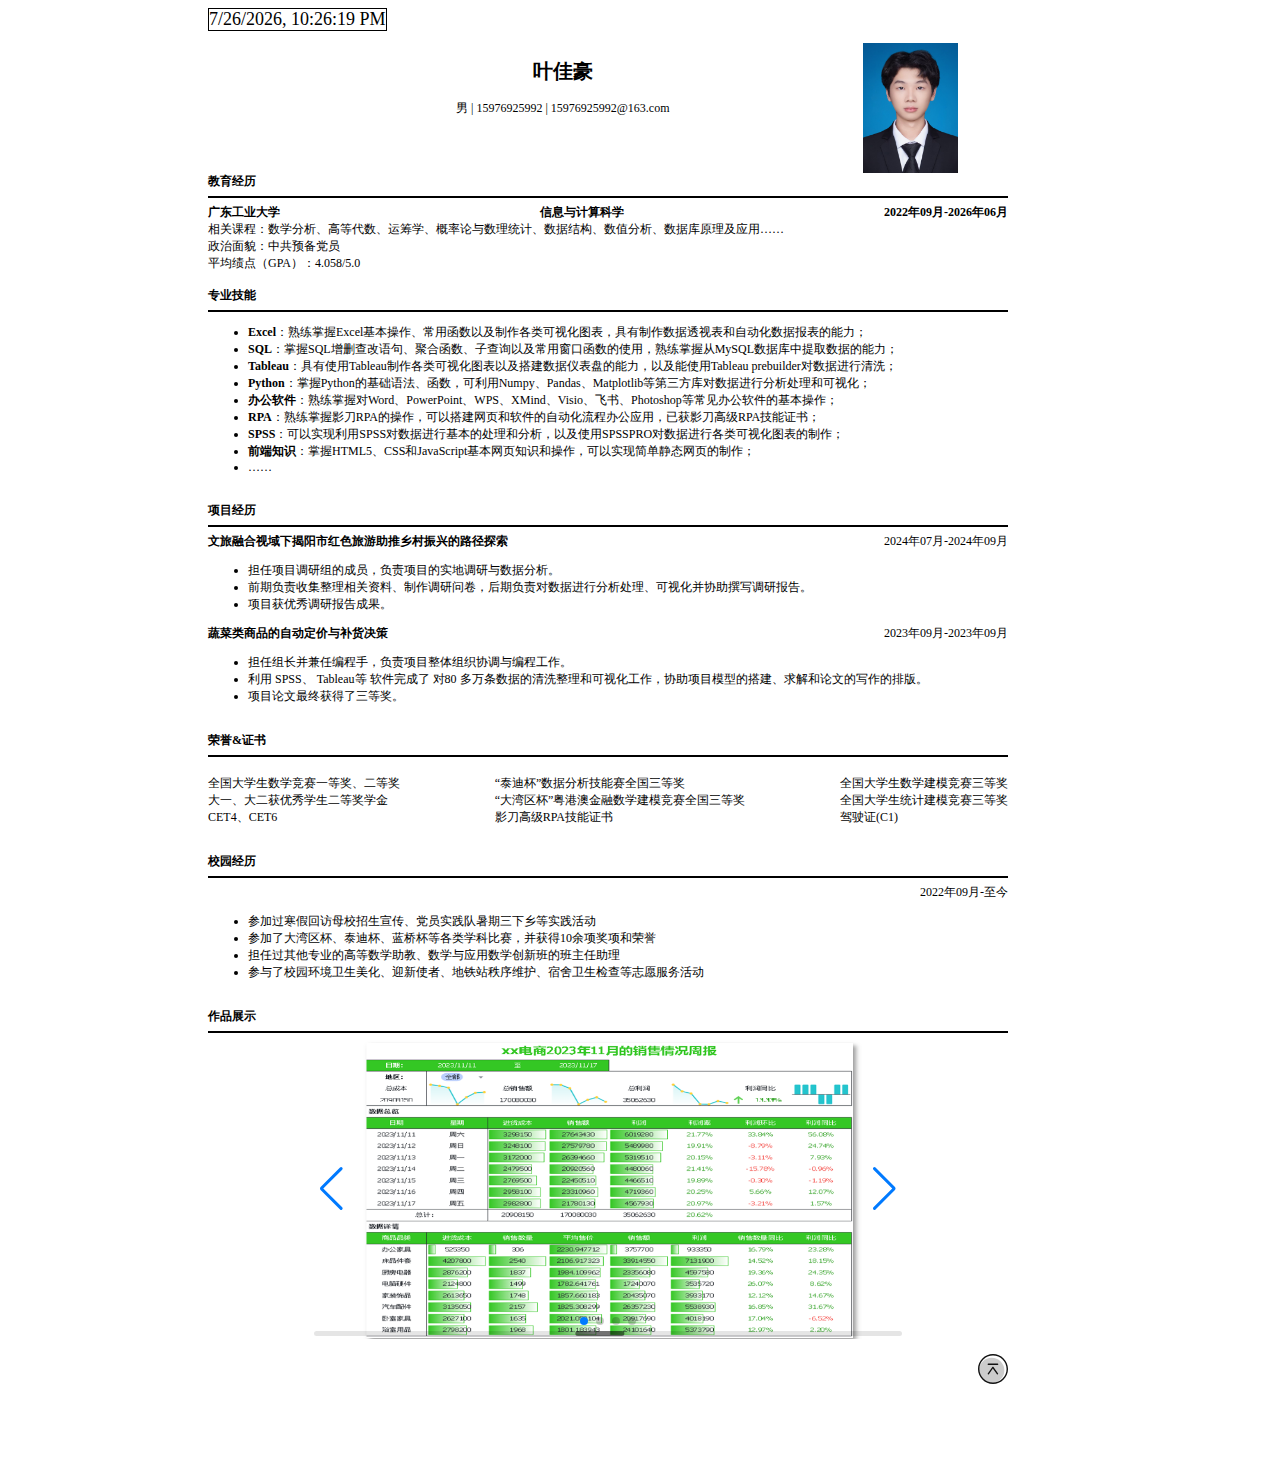
<file: index.html>
<!DOCTYPE html>
<html lang="en">
<head>
  <meta charset="UTF-8">
  <meta name="viewport" content="width=device-width, initial-scale=1.0">
  <title>Document</title>
  <link rel="stylesheet" href="yejiahao.css">
  <link rel="stylesheet" href="./swiper M端插件/swiper-bundle.min.css">
</head>
<body>
<div class="wrapped contain">
<div class="pg_1">
  <div class="pg_1_1">
    <div>00:00:00</div>
  </div>
  <div class="info_base">
  <b>叶佳豪</b><br><br>
  <span>男 | 15976925992 | 15976925992@163.com </span><br>
</div>
<img src="./图片素材/头像.jpg" alt="证件照">
</div>
<br>

<div class="pg_2">
  <label for="">教育经历</label>
  <hr>
  <div class="pg_2_1">
  <div>广东工业大学</div><div>信息与计算科学</div><div>2022年09月-2026年06月</div>
</div>
  <div>相关课程：数学分析、高等代数、运筹学、概率论与数理统计、数据结构、数值分析、数据库原理及应用……</div>
  <span>政治面貌：中共预备党员</span><br>
  <span>平均绩点（GPA）：4.058/5.0</span>
</div>
<br>

<div class="pg_3">
  <label for="">专业技能</label>
  <hr>
  <ul>
    <li><strong>Excel</strong>：熟练掌握Excel基本操作、常用函数以及制作各类可视化图表，具有制作数据透视表和自动化数据报表的能力；</li>
    <li><strong>SQL</strong>：掌握SQL增删查改语句、聚合函数、子查询以及常用窗口函数的使用，熟练掌握从MySQL数据库中提取数据的能力；</li>
    <li><strong>Tableau</strong>：具有使用Tableau制作各类可视化图表以及搭建数据仪表盘的能力，以及能使用Tableau prebuilder对数据进行清洗；</li>
    <li><strong>Python</strong>：掌握Python的基础语法、函数，可利用Numpy、Pandas、Matplotlib等第三方库对数据进行分析处理和可视化；</li>
    <li><strong>办公软件</strong>：熟练掌握对Word、PowerPoint、WPS、XMind、Visio、飞书、Photoshop等常见办公软件的基本操作；</li>
    <li><strong> RPA</strong>：熟练掌握影刀RPA的操作，可以搭建网页和软件的自动化流程办公应用，已获影刀高级RPA技能证书；</li>
    <li><strong>SPSS</strong>：可以实现利用SPSS对数据进行基本的处理和分析，以及使用SPSSPRO对数据进行各类可视化图表的制作；</li>
    <li><strong>前端知识</strong>：掌握HTML5、CSS和JavaScript基本网页知识和操作，可以实现简单静态网页的制作；</li>
    <li>……</li>
  </ul>
</div>
<br>

<div class="pg_4">
  <label for="">项目经历</label>
  <hr>
  <div class="pg_4_1">
  <div><strong>文旅融合视域下揭阳市红色旅游助推乡村振兴的路径探索</strong></div>
  <div>2024年07月-2024年09月</div>
</div>
<ul>
  <li>担任项目调研组的成员，负责项目的实地调研与数据分析。</li>
  <li>前期负责收集整理相关资料、制作调研问卷，后期负责对数据进行分析处理、可视化并协助撰写调研报告。</li>
  <li>项目获优秀调研报告成果。</li>
</ul>
<div class="pg_4_1">
  <div><strong>蔬菜类商品的自动定价与补货决策</strong></div>
  <div>2023年09月-2023年09月</div>
</div>
<ul>
  <li>担任组长并兼任编程手，负责项目整体组织协调与编程工作。</li>
  <li>利用 SPSS、 Tableau等 软件完成了 对80 多万条数据的清洗整理和可视化工作，协助项目模型的搭建、求解和论文的写作的排版。</li>
  <li>项目论文最终获得了三等奖。</li>
</ul>
</div>
<br>

<div class="pg_5">
  
<label for="">荣誉&证书</label>
<hr>
<div class="pg_5_1">
<div class="one">
<pre>
全国大学生数学竞赛一等奖、二等奖
大一、大二获优秀学生二等奖学金
CET4、CET6
</pre>
</div>
<div class="two">
<pre>
“泰迪杯”数据分析技能赛全国三等奖
“大湾区杯”粤港澳金融数学建模竞赛全国三等奖
影刀高级RPA技能证书
</pre>
</div>
<div class="three">
<pre>
全国大学生数学建模竞赛三等奖
全国大学生统计建模竞赛三等奖
驾驶证(C1)
</pre>
</div>
</div>
</div>
<br>

<div class="pg_6">
<label for="">校园经历</label>
<hr>
<div class="pg_6_1">
  <div>2022年09月-至今</div>
</div>
<div class="left">
    <ul>
      <li>参加过寒假回访母校招生宣传、党员实践队暑期三下乡等实践活动</li>
      <li>参加了大湾区杯、泰迪杯、蓝桥杯等各类学科比赛，并获得10余项奖项和荣誉</li>
      <li>担任过其他专业的高等数学助教、数学与应用数学创新班的班主任助理</li>
      <li>参与了校园环境卫生美化、迎新使者、地铁站秩序维护、宿舍卫生检查等志愿服务活动</li>
    </ul>
</div>
</div>
<br>

<div class="pg_7">
  <label for="">作品展示</label>
  <hr>
  <div class="swiper">
    <div class="swiper-wrapper">
        <div class="swiper-slide"><img src="./图片素材/作品1.png" alt=""></div>
        <div class="swiper-slide"><img src="./图片素材/作品2.png" alt=""></div>
        <div class="swiper-slide"><img src="./图片素材/作品3.png" alt=""></div>
        <div class="swiper-slide"><img src="./图片素材/作品4.png" alt=""></div>
    </div>
    <!-- 如果需要分页器 -->
    <div class="swiper-pagination"></div>
    
    <!-- 如果需要导航按钮 -->
    <div class="swiper-button-prev"></div>
    <div class="swiper-button-next"></div>
    
    <!-- 如果需要滚动条 -->
    <div class="swiper-scrollbar"></div>
</div>

<br>
<div class="pg_7_1">
<svg t="1716556518415" class="icon" viewBox="0 0 1024 1024" version="1.1" xmlns="http://www.w3.org/2000/svg" p-id="2976" width="30" height="30"><path d="M467.2 560m-432 0a432 432 0 1 0 864 0 432 432 0 1 0-864 0Z" fill="#cccccc" p-id="2977"></path><path d="M512 0C230.4 0 0 230.4 0 512s230.4 512 512 512 512-230.4 512-512S793.6 0 512 0z m0 976C256 976 48 768 48 512S256 48 512 48 976 256 976 512 768 976 512 976z" fill="#111111" p-id="2978"></path><path d="M528 441.6c-3.2-6.4-12.8-9.6-19.2-9.6-6.4 0-16 3.2-19.2 9.6l-156.8 220.8c-6.4 9.6-6.4 25.6 6.4 32 3.2 3.2 9.6 3.2 12.8 3.2 6.4 0 16-3.2 19.2-9.6l134.4-192 140.8 192c6.4 9.6 22.4 12.8 32 6.4 9.6-6.4 12.8-22.4 6.4-32l-156.8-220.8zM668.8 326.4H352c-12.8 0-25.6 9.6-25.6 25.6s9.6 25.6 25.6 25.6h316.8c12.8 0 25.6-9.6 25.6-25.6s-12.8-25.6-25.6-25.6z" fill="#111111" p-id="2979"></path></svg>
</div>

</div>
</div>

  <script src="yejiahao.js"></script>
  <script src="./swiper M端插件/swiper-bundle.min.js"></script>
  <script>        
    var mySwiper = new Swiper ('.swiper', {
      autoplay:true,
      autoplay:{
        delay:2000
      },
      slidesPerView :'auto',
      loop: true, // 循环模式选项
      
      // 如果需要分页器
      pagination: {
        el: '.swiper-pagination',
      },
      
      // 如果需要前进后退按钮
      navigation: {
        nextEl: '.swiper-button-next',
        prevEl: '.swiper-button-prev',
      },
      
      // 如果需要滚动条
      scrollbar: {
        el: '.swiper-scrollbar',
      },
    })        
    </script>

</body>
<style>
.swiper {
    width: 600px;
    height: 300px;
}  
.swiper-slide{
  position: relative;
}
img[alt='']{
position: absolute;
width: 100%;
height: 100%;
}

</style>
</html>
</file>
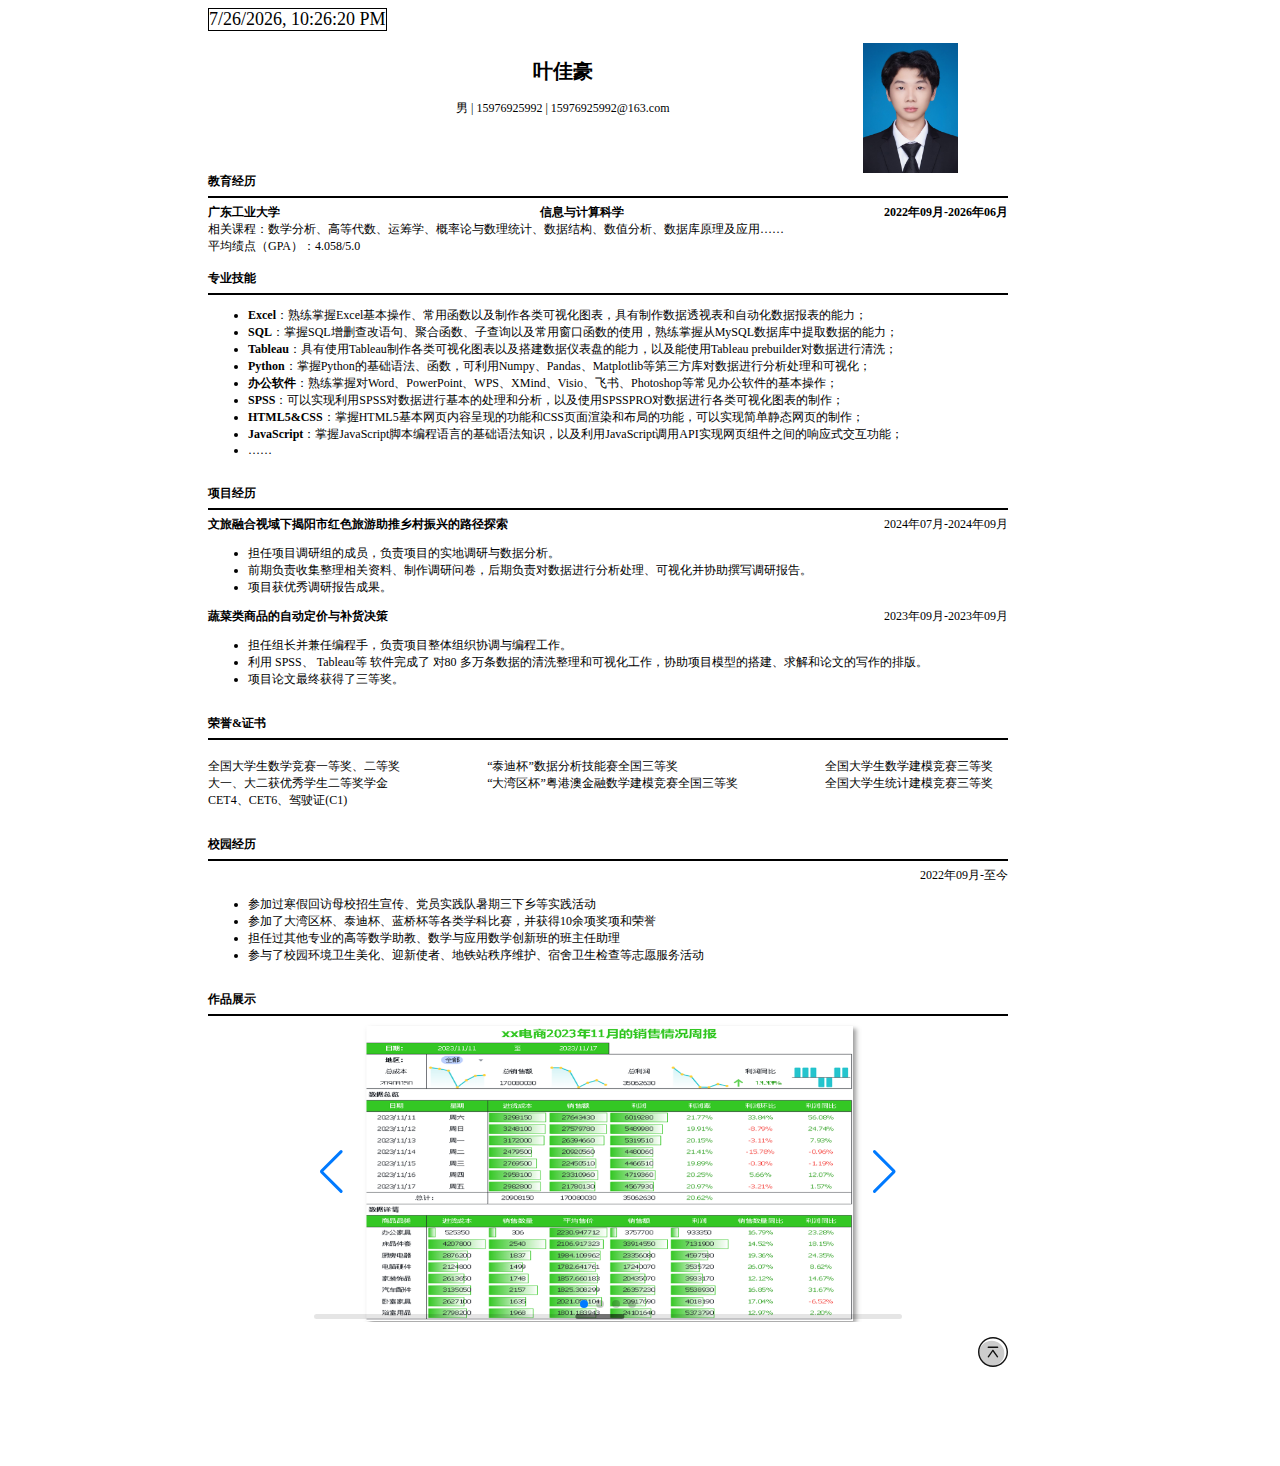
<file: yejiahao.html>
<!DOCTYPE html>
<html lang="en">
<head>
  <meta charset="UTF-8">
  <meta name="viewport" content="width=device-width, initial-scale=1.0">
  <title>Document</title>
  <link rel="stylesheet" href="yejiahao.css">
  <link rel="stylesheet" href="./swiper M端插件/swiper-bundle.min.css">
</head>
<body>
<div class="wrapped contain">
<div class="pg_1">
  <div class="pg_1_1">
    <div>00:00:00</div>
  </div>
  <div class="info_base">
  <b>叶佳豪</b><br><br>
  <span>男 | 15976925992 | 15976925992@163.com </span><br>
</div>
<img src="./图片素材/头像.jpg" alt="证件照">
</div>
<br>

<div class="pg_2">
  <label for="">教育经历</label>
  <hr>
  <div class="pg_2_1">
  <div>广东工业大学</div><div>信息与计算科学</div><div>2022年09月-2026年06月</div>
</div>
  <div>相关课程：数学分析、高等代数、运筹学、概率论与数理统计、数据结构、数值分析、数据库原理及应用……</div>
  <span>平均绩点（GPA）：4.058/5.0</span>
</div>
<br>

<div class="pg_3">
  <label for="">专业技能</label>
  <hr>
  <ul>
    <li><strong>Excel</strong>：熟练掌握Excel基本操作、常用函数以及制作各类可视化图表，具有制作数据透视表和自动化数据报表的能力；</li>
    <li><strong>SQL</strong>：掌握SQL增删查改语句、聚合函数、子查询以及常用窗口函数的使用，熟练掌握从MySQL数据库中提取数据的能力；</li>
    <li><strong>Tableau</strong>：具有使用Tableau制作各类可视化图表以及搭建数据仪表盘的能力，以及能使用Tableau prebuilder对数据进行清洗；</li>
    <li><strong>Python</strong>：掌握Python的基础语法、函数，可利用Numpy、Pandas、Matplotlib等第三方库对数据进行分析处理和可视化；</li>
    <li><strong>办公软件</strong>：熟练掌握对Word、PowerPoint、WPS、XMind、Visio、飞书、Photoshop等常见办公软件的基本操作；</li>
    <li><strong>SPSS</strong>：可以实现利用SPSS对数据进行基本的处理和分析，以及使用SPSSPRO对数据进行各类可视化图表的制作；</li>
    <li><strong>HTML5&CSS</strong>：掌握HTML5基本网页内容呈现的功能和CSS页面渲染和布局的功能，可以实现简单静态网页的制作；</li>
    <li><strong>JavaScript</strong>：掌握JavaScript脚本编程语言的基础语法知识，以及利用JavaScript调用API实现网页组件之间的响应式交互功能；</li>
    <li>……</li>
  </ul>
</div>
<br>

<div class="pg_4">
  <label for="">项目经历</label>
  <hr>
  <div class="pg_4_1">
  <div><strong>文旅融合视域下揭阳市红色旅游助推乡村振兴的路径探索</strong></div>
  <div>2024年07月-2024年09月</div>
</div>
<ul>
  <li>担任项目调研组的成员，负责项目的实地调研与数据分析。</li>
  <li>前期负责收集整理相关资料、制作调研问卷，后期负责对数据进行分析处理、可视化并协助撰写调研报告。</li>
  <li>项目获优秀调研报告成果。</li>
</ul>
<div class="pg_4_1">
  <div><strong>蔬菜类商品的自动定价与补货决策</strong></div>
  <div>2023年09月-2023年09月</div>
</div>
<ul>
  <li>担任组长并兼任编程手，负责项目整体组织协调与编程工作。</li>
  <li>利用 SPSS、 Tableau等 软件完成了 对80 多万条数据的清洗整理和可视化工作，协助项目模型的搭建、求解和论文的写作的排版。</li>
  <li>项目论文最终获得了三等奖。</li>
</ul>
</div>
<br>

<div class="pg_5">
  
<label for="">荣誉&证书</label>
<hr>
<div class="pg_5_1">
<div class="one">
<pre>
全国大学生数学竞赛一等奖、二等奖
大一、大二获优秀学生二等奖学金
CET4、CET6、驾驶证(C1)
</pre>
</div>
<div class="two">
<pre>
“泰迪杯”数据分析技能赛全国三等奖
“大湾区杯”粤港澳金融数学建模竞赛全国三等奖
</pre>
</div>
<div class="three">
<pre>
全国大学生数学建模竞赛三等奖
全国大学生统计建模竞赛三等奖     
</pre>
</div>
</div>
</div>
<br>

<div class="pg_6">
<label for="">校园经历</label>
<hr>
<div class="pg_6_1">
  <div>2022年09月-至今</div>
</div>
<div class="left">
    <ul>
      <li>参加过寒假回访母校招生宣传、党员实践队暑期三下乡等实践活动</li>
      <li>参加了大湾区杯、泰迪杯、蓝桥杯等各类学科比赛，并获得10余项奖项和荣誉</li>
      <li>担任过其他专业的高等数学助教、数学与应用数学创新班的班主任助理</li>
      <li>参与了校园环境卫生美化、迎新使者、地铁站秩序维护、宿舍卫生检查等志愿服务活动</li>
    </ul>
</div>
</div>
<br>

<div class="pg_7">
  <label for="">作品展示</label>
  <hr>
  <div class="swiper">
    <div class="swiper-wrapper">
        <div class="swiper-slide"><img src="./图片素材/作品1.png" alt=""></div>
        <div class="swiper-slide"><img src="./图片素材/作品2.png" alt=""></div>
        <div class="swiper-slide"><img src="./图片素材/作品3.png" alt=""></div>
        <div class="swiper-slide"><img src="./图片素材/作品4.png" alt=""></div>
    </div>
    <!-- 如果需要分页器 -->
    <div class="swiper-pagination"></div>
    
    <!-- 如果需要导航按钮 -->
    <div class="swiper-button-prev"></div>
    <div class="swiper-button-next"></div>
    
    <!-- 如果需要滚动条 -->
    <div class="swiper-scrollbar"></div>
</div>

<br>
<div class="pg_7_1">
<svg t="1716556518415" class="icon" viewBox="0 0 1024 1024" version="1.1" xmlns="http://www.w3.org/2000/svg" p-id="2976" width="30" height="30"><path d="M467.2 560m-432 0a432 432 0 1 0 864 0 432 432 0 1 0-864 0Z" fill="#cccccc" p-id="2977"></path><path d="M512 0C230.4 0 0 230.4 0 512s230.4 512 512 512 512-230.4 512-512S793.6 0 512 0z m0 976C256 976 48 768 48 512S256 48 512 48 976 256 976 512 768 976 512 976z" fill="#111111" p-id="2978"></path><path d="M528 441.6c-3.2-6.4-12.8-9.6-19.2-9.6-6.4 0-16 3.2-19.2 9.6l-156.8 220.8c-6.4 9.6-6.4 25.6 6.4 32 3.2 3.2 9.6 3.2 12.8 3.2 6.4 0 16-3.2 19.2-9.6l134.4-192 140.8 192c6.4 9.6 22.4 12.8 32 6.4 9.6-6.4 12.8-22.4 6.4-32l-156.8-220.8zM668.8 326.4H352c-12.8 0-25.6 9.6-25.6 25.6s9.6 25.6 25.6 25.6h316.8c12.8 0 25.6-9.6 25.6-25.6s-12.8-25.6-25.6-25.6z" fill="#111111" p-id="2979"></path></svg>
</div>

</div>
</div>

  <script src="yejiahao.js"></script>
  <script src="./swiper M端插件/swiper-bundle.min.js"></script>
  <script>        
    var mySwiper = new Swiper ('.swiper', {
      autoplay:true,
      autoplay:{
        delay:2000
      },
      slidesPerView :'auto',
      loop: true, // 循环模式选项
      
      // 如果需要分页器
      pagination: {
        el: '.swiper-pagination',
      },
      
      // 如果需要前进后退按钮
      navigation: {
        nextEl: '.swiper-button-next',
        prevEl: '.swiper-button-prev',
      },
      
      // 如果需要滚动条
      scrollbar: {
        el: '.swiper-scrollbar',
      },
    })        
    </script>

</body>
<style>
.swiper {
    width: 600px;
    height: 300px;
}  
.swiper-slide{
  position: relative;
}
img[alt='']{
position: absolute;
width: 100%;
height: 100%;
}

</style>
</html>
</file>
<file: swiper M端插件/demo/010-default.html>
<!DOCTYPE html>
<html lang="en">
  <head>
    <meta charset="utf-8" />
    <title>Swiper demo</title>
    <meta
      name="viewport"
      content="width=device-width, initial-scale=1, minimum-scale=1, maximum-scale=1"
    />
    <!-- Link Swiper's CSS -->
    <link
      rel="stylesheet"
      href="../swiper-bundle.min.css"
    />

    <!-- Demo styles -->
    <style>
      html,
      body {
        position: relative;
        height: 100%;
      }

      body {
        background: #eee;
        font-family: Helvetica Neue, Helvetica, Arial, sans-serif;
        font-size: 14px;
        color: #000;
        margin: 0;
        padding: 0;
      }

      .swiper {
        width: 100%;
        height: 100%;
      }

      .swiper-slide {
        text-align: center;
        font-size: 18px;
        background: #fff;

        /* Center slide text vertically */
        display: -webkit-box;
        display: -ms-flexbox;
        display: -webkit-flex;
        display: flex;
        -webkit-box-pack: center;
        -ms-flex-pack: center;
        -webkit-justify-content: center;
        justify-content: center;
        -webkit-box-align: center;
        -ms-flex-align: center;
        -webkit-align-items: center;
        align-items: center;
      }

      .swiper-slide img {
        display: block;
        width: 100%;
        height: 100%;
        object-fit: cover;
      }
    </style>
  </head>

  <body>
    <!-- Swiper -->
    <div class="swiper mySwiper">
      <div class="swiper-wrapper">
        <div class="swiper-slide">Slide 1</div>
        <div class="swiper-slide">Slide 2</div>
        <div class="swiper-slide">Slide 3</div>
        <div class="swiper-slide">Slide 4</div>
        <div class="swiper-slide">Slide 5</div>
        <div class="swiper-slide">Slide 6</div>
        <div class="swiper-slide">Slide 7</div>
        <div class="swiper-slide">Slide 8</div>
        <div class="swiper-slide">Slide 9</div>
      </div>
    </div>

    <!-- Swiper JS -->
    <script src="../swiper-bundle.min.js"></script>

    <!-- Initialize Swiper -->
    <script>
      var swiper = new Swiper(".mySwiper", {});
    </script>
  </body>
</html>
</file>
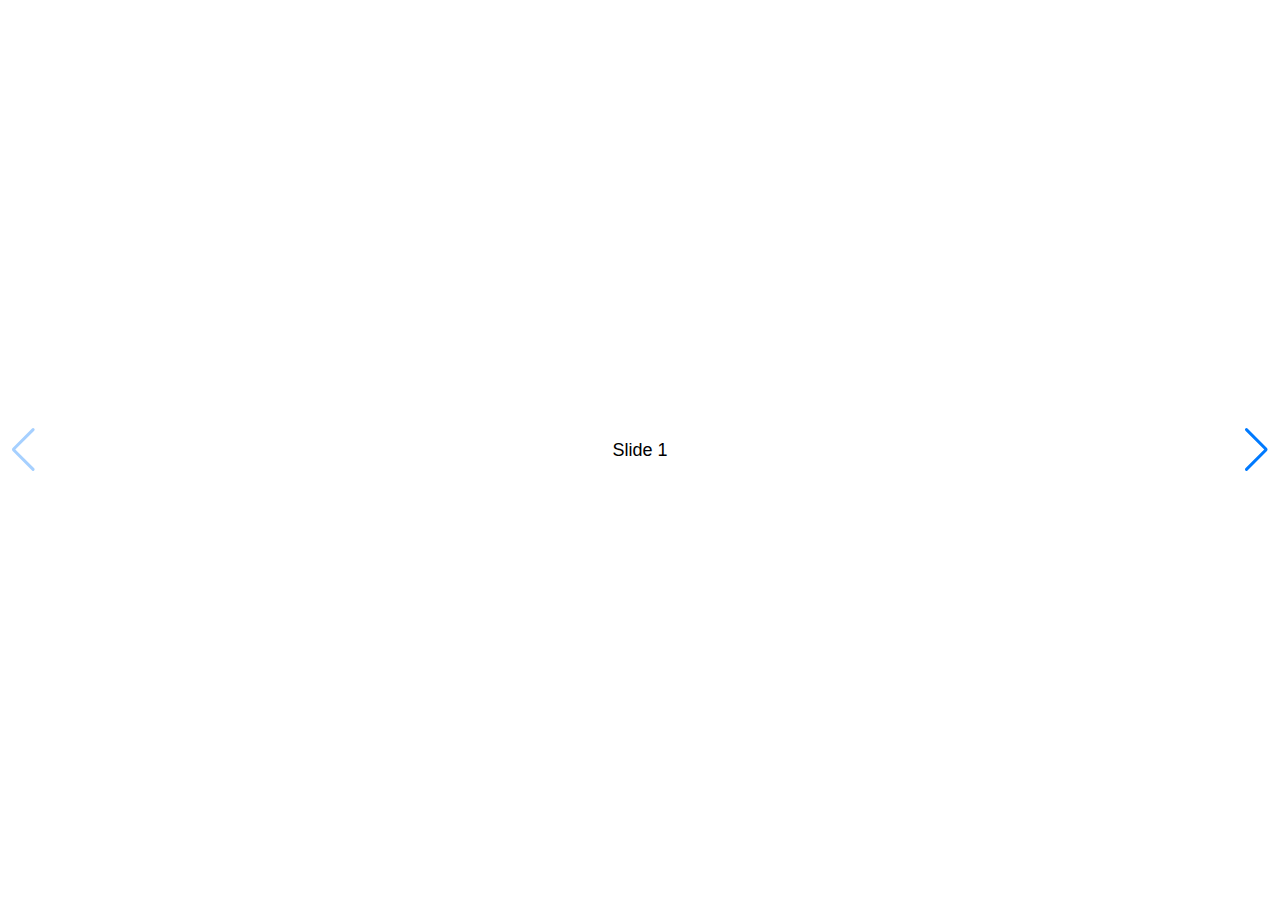
<file: swiper M端插件/demo/020-navigation.html>
<!DOCTYPE html>
<html lang="en">
  <head>
    <meta charset="utf-8" />
    <title>Swiper demo</title>
    <meta
      name="viewport"
      content="width=device-width, initial-scale=1, minimum-scale=1, maximum-scale=1"
    />
    <!-- Link Swiper's CSS -->
    <link
      rel="stylesheet"
      href="../swiper-bundle.min.css"
    />

    <!-- Demo styles -->
    <style>
      html,
      body {
        position: relative;
        height: 100%;
      }

      body {
        background: #eee;
        font-family: Helvetica Neue, Helvetica, Arial, sans-serif;
        font-size: 14px;
        color: #000;
        margin: 0;
        padding: 0;
      }

      .swiper {
        width: 100%;
        height: 100%;
      }

      .swiper-slide {
        text-align: center;
        font-size: 18px;
        background: #fff;

        /* Center slide text vertically */
        display: -webkit-box;
        display: -ms-flexbox;
        display: -webkit-flex;
        display: flex;
        -webkit-box-pack: center;
        -ms-flex-pack: center;
        -webkit-justify-content: center;
        justify-content: center;
        -webkit-box-align: center;
        -ms-flex-align: center;
        -webkit-align-items: center;
        align-items: center;
      }

      .swiper-slide img {
        display: block;
        width: 100%;
        height: 100%;
        object-fit: cover;
      }
    </style>
  </head>

  <body>
    <!-- Swiper -->
    <div class="swiper mySwiper">
      <div class="swiper-wrapper">
        <div class="swiper-slide">Slide 1</div>
        <div class="swiper-slide">Slide 2</div>
        <div class="swiper-slide">Slide 3</div>
        <div class="swiper-slide">Slide 4</div>
        <div class="swiper-slide">Slide 5</div>
        <div class="swiper-slide">Slide 6</div>
        <div class="swiper-slide">Slide 7</div>
        <div class="swiper-slide">Slide 8</div>
        <div class="swiper-slide">Slide 9</div>
      </div>
      <div class="swiper-button-next"></div>
      <div class="swiper-button-prev"></div>
    </div>

    <!-- Swiper JS -->
    <script src="../swiper-bundle.min.js"></script>

    <!-- Initialize Swiper -->
    <script>
      var swiper = new Swiper(".mySwiper", {
        navigation: {
          nextEl: ".swiper-button-next",
          prevEl: ".swiper-button-prev",
        },
      });
    </script>
  </body>
</html>
</file>
<file: swiper M端插件/demo/030-pagination.html>
<!DOCTYPE html>
<html lang="en">
  <head>
    <meta charset="utf-8" />
    <title>Swiper demo</title>
    <meta
      name="viewport"
      content="width=device-width, initial-scale=1, minimum-scale=1, maximum-scale=1"
    />
    <!-- Link Swiper's CSS -->
    <link
      rel="stylesheet"
      href="../swiper-bundle.min.css"
    />

    <!-- Demo styles -->
    <style>
      html,
      body {
        position: relative;
        height: 100%;
      }

      body {
        background: #eee;
        font-family: Helvetica Neue, Helvetica, Arial, sans-serif;
        font-size: 14px;
        color: #000;
        margin: 0;
        padding: 0;
      }

      .swiper {
        width: 100%;
        height: 100%;
      }

      .swiper-slide {
        text-align: center;
        font-size: 18px;
        background: #fff;

        /* Center slide text vertically */
        display: -webkit-box;
        display: -ms-flexbox;
        display: -webkit-flex;
        display: flex;
        -webkit-box-pack: center;
        -ms-flex-pack: center;
        -webkit-justify-content: center;
        justify-content: center;
        -webkit-box-align: center;
        -ms-flex-align: center;
        -webkit-align-items: center;
        align-items: center;
      }

      .swiper-slide img {
        display: block;
        width: 100%;
        height: 100%;
        object-fit: cover;
      }
    </style>
  </head>

  <body>
    <!-- Swiper -->
    <div class="swiper mySwiper">
      <div class="swiper-wrapper">
        <div class="swiper-slide">Slide 1</div>
        <div class="swiper-slide">Slide 2</div>
        <div class="swiper-slide">Slide 3</div>
        <div class="swiper-slide">Slide 4</div>
        <div class="swiper-slide">Slide 5</div>
        <div class="swiper-slide">Slide 6</div>
        <div class="swiper-slide">Slide 7</div>
        <div class="swiper-slide">Slide 8</div>
        <div class="swiper-slide">Slide 9</div>
      </div>
      <div class="swiper-pagination"></div>
    </div>

    <!-- Swiper JS -->
    <script src="../swiper-bundle.min.js"></script>

    <!-- Initialize Swiper -->
    <script>
      var swiper = new Swiper(".mySwiper", {
        pagination: {
          el: ".swiper-pagination",
        },
      });
    </script>
  </body>
</html>
</file>
<file: swiper M端插件/demo/040-pagination-dynamic.html>
<!DOCTYPE html>
<html lang="en">
  <head>
    <meta charset="utf-8" />
    <title>Swiper demo</title>
    <meta
      name="viewport"
      content="width=device-width, initial-scale=1, minimum-scale=1, maximum-scale=1"
    />
    <!-- Link Swiper's CSS -->
    <link
      rel="stylesheet"
      href="../swiper-bundle.min.css"
    />

    <!-- Demo styles -->
    <style>
      html,
      body {
        position: relative;
        height: 100%;
      }

      body {
        background: #eee;
        font-family: Helvetica Neue, Helvetica, Arial, sans-serif;
        font-size: 14px;
        color: #000;
        margin: 0;
        padding: 0;
      }

      .swiper {
        width: 100%;
        height: 100%;
      }

      .swiper-slide {
        text-align: center;
        font-size: 18px;
        background: #fff;

        /* Center slide text vertically */
        display: -webkit-box;
        display: -ms-flexbox;
        display: -webkit-flex;
        display: flex;
        -webkit-box-pack: center;
        -ms-flex-pack: center;
        -webkit-justify-content: center;
        justify-content: center;
        -webkit-box-align: center;
        -ms-flex-align: center;
        -webkit-align-items: center;
        align-items: center;
      }

      .swiper-slide img {
        display: block;
        width: 100%;
        height: 100%;
        object-fit: cover;
      }
    </style>
  </head>

  <body>
    <!-- Swiper -->
    <div class="swiper mySwiper">
      <div class="swiper-wrapper">
        <div class="swiper-slide">Slide 1</div>
        <div class="swiper-slide">Slide 2</div>
        <div class="swiper-slide">Slide 3</div>
        <div class="swiper-slide">Slide 4</div>
        <div class="swiper-slide">Slide 5</div>
        <div class="swiper-slide">Slide 6</div>
        <div class="swiper-slide">Slide 7</div>
        <div class="swiper-slide">Slide 8</div>
        <div class="swiper-slide">Slide 9</div>
      </div>
      <div class="swiper-pagination"></div>
    </div>

    <!-- Swiper JS -->
    <script src="../swiper-bundle.min.js"></script>

    <!-- Initialize Swiper -->
    <script>
      var swiper = new Swiper(".mySwiper", {
        pagination: {
          el: ".swiper-pagination",
          dynamicBullets: true,
        },
      });
    </script>
  </body>
</html>
</file>
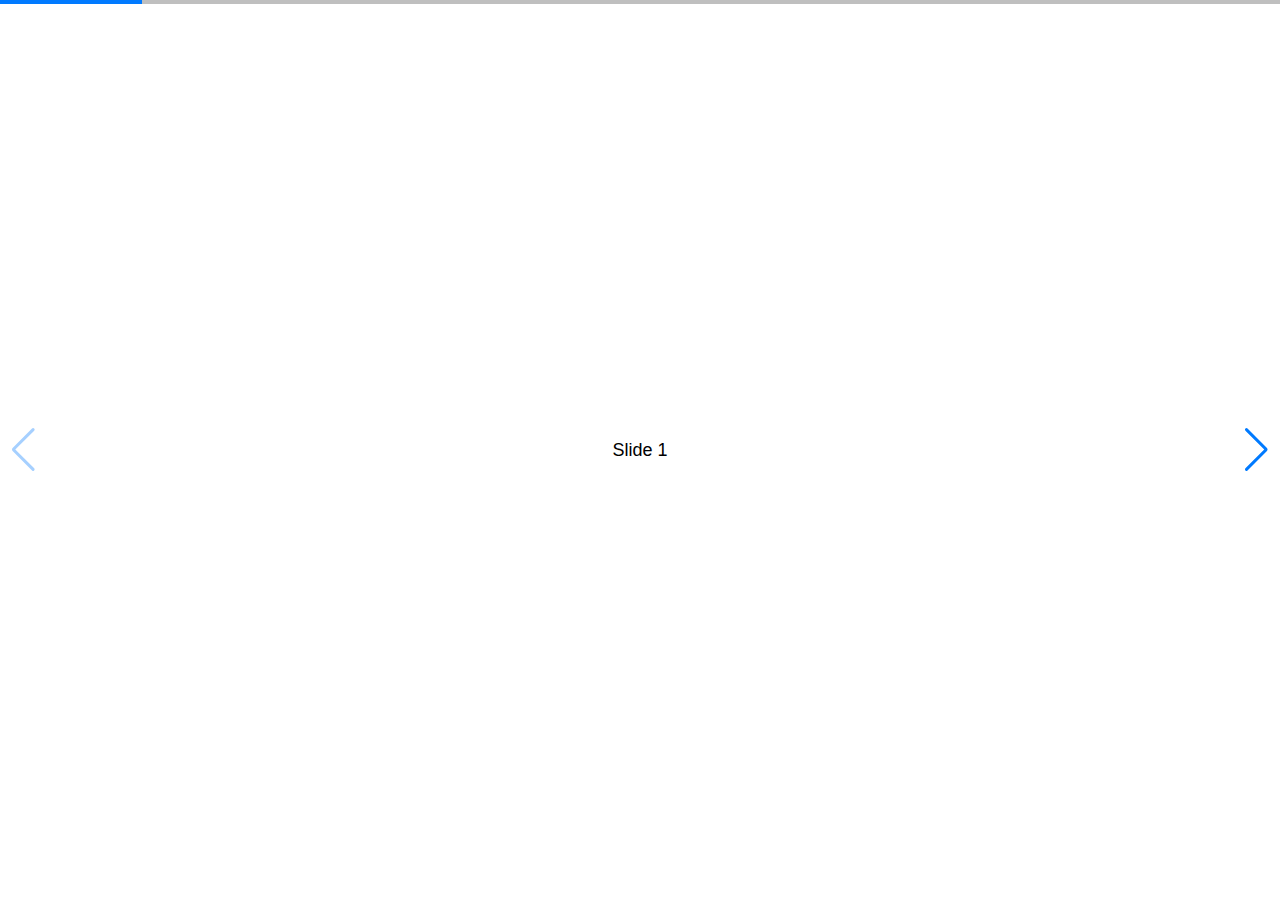
<file: swiper M端插件/demo/050-pagination-progress.html>
<!DOCTYPE html>
<html lang="en">
  <head>
    <meta charset="utf-8" />
    <title>Swiper demo</title>
    <meta
      name="viewport"
      content="width=device-width, initial-scale=1, minimum-scale=1, maximum-scale=1"
    />
    <!-- Link Swiper's CSS -->
    <link
      rel="stylesheet"
      href="../swiper-bundle.min.css"
    />

    <!-- Demo styles -->
    <style>
      html,
      body {
        position: relative;
        height: 100%;
      }

      body {
        background: #eee;
        font-family: Helvetica Neue, Helvetica, Arial, sans-serif;
        font-size: 14px;
        color: #000;
        margin: 0;
        padding: 0;
      }

      .swiper {
        width: 100%;
        height: 100%;
      }

      .swiper-slide {
        text-align: center;
        font-size: 18px;
        background: #fff;

        /* Center slide text vertically */
        display: -webkit-box;
        display: -ms-flexbox;
        display: -webkit-flex;
        display: flex;
        -webkit-box-pack: center;
        -ms-flex-pack: center;
        -webkit-justify-content: center;
        justify-content: center;
        -webkit-box-align: center;
        -ms-flex-align: center;
        -webkit-align-items: center;
        align-items: center;
      }

      .swiper-slide img {
        display: block;
        width: 100%;
        height: 100%;
        object-fit: cover;
      }
    </style>
  </head>

  <body>
    <!-- Swiper -->
    <div class="swiper mySwiper">
      <div class="swiper-wrapper">
        <div class="swiper-slide">Slide 1</div>
        <div class="swiper-slide">Slide 2</div>
        <div class="swiper-slide">Slide 3</div>
        <div class="swiper-slide">Slide 4</div>
        <div class="swiper-slide">Slide 5</div>
        <div class="swiper-slide">Slide 6</div>
        <div class="swiper-slide">Slide 7</div>
        <div class="swiper-slide">Slide 8</div>
        <div class="swiper-slide">Slide 9</div>
      </div>
      <div class="swiper-button-next"></div>
      <div class="swiper-button-prev"></div>
      <div class="swiper-pagination"></div>
    </div>

    <!-- Swiper JS -->
    <script src="../swiper-bundle.min.js"></script>

    <!-- Initialize Swiper -->
    <script>
      var swiper = new Swiper(".mySwiper", {
        pagination: {
          el: ".swiper-pagination",
          type: "progressbar",
        },
        navigation: {
          nextEl: ".swiper-button-next",
          prevEl: ".swiper-button-prev",
        },
      });
    </script>
  </body>
</html>
</file>
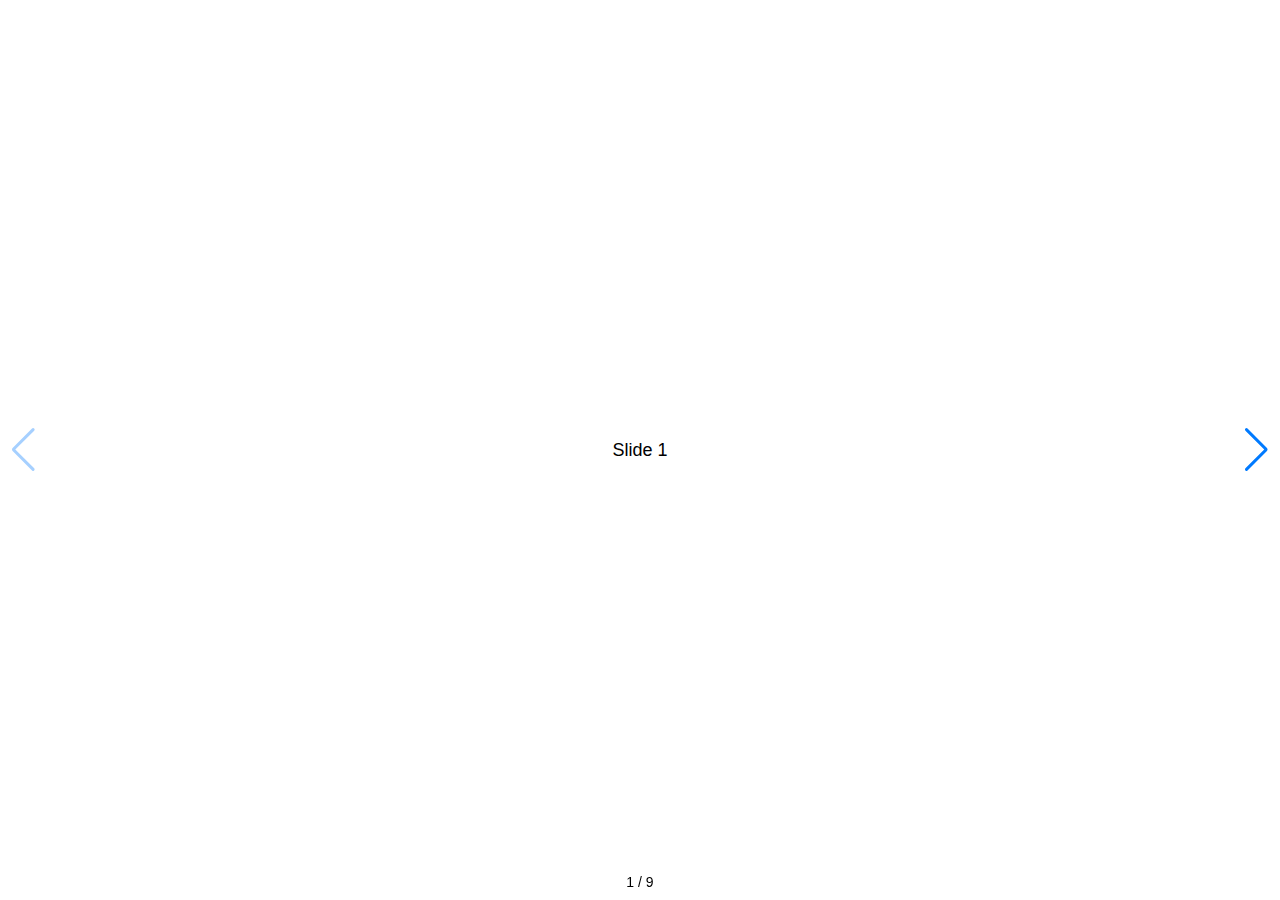
<file: swiper M端插件/demo/060-pagination-fraction.html>
<!DOCTYPE html>
<html lang="en">
  <head>
    <meta charset="utf-8" />
    <title>Swiper demo</title>
    <meta
      name="viewport"
      content="width=device-width, initial-scale=1, minimum-scale=1, maximum-scale=1"
    />
    <!-- Link Swiper's CSS -->
    <link
      rel="stylesheet"
      href="../swiper-bundle.min.css"
    />

    <!-- Demo styles -->
    <style>
      html,
      body {
        position: relative;
        height: 100%;
      }

      body {
        background: #eee;
        font-family: Helvetica Neue, Helvetica, Arial, sans-serif;
        font-size: 14px;
        color: #000;
        margin: 0;
        padding: 0;
      }

      .swiper {
        width: 100%;
        height: 100%;
      }

      .swiper-slide {
        text-align: center;
        font-size: 18px;
        background: #fff;

        /* Center slide text vertically */
        display: -webkit-box;
        display: -ms-flexbox;
        display: -webkit-flex;
        display: flex;
        -webkit-box-pack: center;
        -ms-flex-pack: center;
        -webkit-justify-content: center;
        justify-content: center;
        -webkit-box-align: center;
        -ms-flex-align: center;
        -webkit-align-items: center;
        align-items: center;
      }

      .swiper-slide img {
        display: block;
        width: 100%;
        height: 100%;
        object-fit: cover;
      }
    </style>
  </head>

  <body>
    <!-- Swiper -->
    <div class="swiper mySwiper">
      <div class="swiper-wrapper">
        <div class="swiper-slide">Slide 1</div>
        <div class="swiper-slide">Slide 2</div>
        <div class="swiper-slide">Slide 3</div>
        <div class="swiper-slide">Slide 4</div>
        <div class="swiper-slide">Slide 5</div>
        <div class="swiper-slide">Slide 6</div>
        <div class="swiper-slide">Slide 7</div>
        <div class="swiper-slide">Slide 8</div>
        <div class="swiper-slide">Slide 9</div>
      </div>
      <div class="swiper-button-next"></div>
      <div class="swiper-button-prev"></div>
      <div class="swiper-pagination"></div>
    </div>

    <!-- Swiper JS -->
    <script src="../swiper-bundle.min.js"></script>

    <!-- Initialize Swiper -->
    <script>
      var swiper = new Swiper(".mySwiper", {
        pagination: {
          el: ".swiper-pagination",
          type: "fraction",
        },
        navigation: {
          nextEl: ".swiper-button-next",
          prevEl: ".swiper-button-prev",
        },
      });
    </script>
  </body>
</html>
</file>
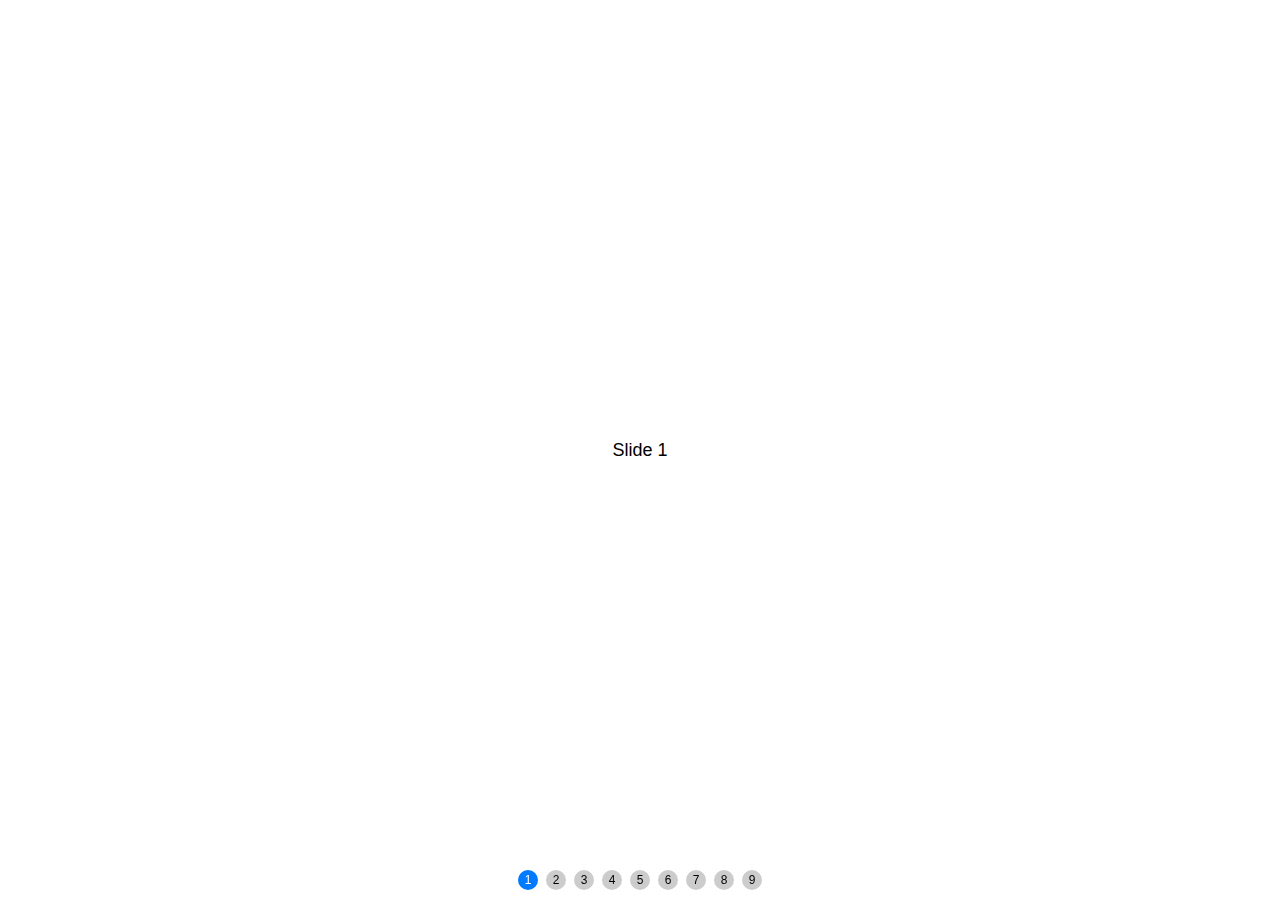
<file: swiper M端插件/demo/070-pagination-custom.html>
<!DOCTYPE html>
<html lang="en">
  <head>
    <meta charset="utf-8" />
    <title>Swiper demo</title>
    <meta
      name="viewport"
      content="width=device-width, initial-scale=1, minimum-scale=1, maximum-scale=1"
    />
    <!-- Link Swiper's CSS -->
    <link
      rel="stylesheet"
      href="../swiper-bundle.min.css"
    />

    <!-- Demo styles -->
    <style>
      html,
      body {
        position: relative;
        height: 100%;
      }

      body {
        background: #eee;
        font-family: Helvetica Neue, Helvetica, Arial, sans-serif;
        font-size: 14px;
        color: #000;
        margin: 0;
        padding: 0;
      }

      .swiper {
        width: 100%;
        height: 100%;
      }

      .swiper-slide {
        text-align: center;
        font-size: 18px;
        background: #fff;

        /* Center slide text vertically */
        display: -webkit-box;
        display: -ms-flexbox;
        display: -webkit-flex;
        display: flex;
        -webkit-box-pack: center;
        -ms-flex-pack: center;
        -webkit-justify-content: center;
        justify-content: center;
        -webkit-box-align: center;
        -ms-flex-align: center;
        -webkit-align-items: center;
        align-items: center;
      }

      .swiper-slide img {
        display: block;
        width: 100%;
        height: 100%;
        object-fit: cover;
      }

      .swiper-pagination-bullet {
        width: 20px;
        height: 20px;
        text-align: center;
        line-height: 20px;
        font-size: 12px;
        color: #000;
        opacity: 1;
        background: rgba(0, 0, 0, 0.2);
      }

      .swiper-pagination-bullet-active {
        color: #fff;
        background: #007aff;
      }
    </style>
  </head>

  <body>
    <!-- Swiper -->
    <div class="swiper mySwiper">
      <div class="swiper-wrapper">
        <div class="swiper-slide">Slide 1</div>
        <div class="swiper-slide">Slide 2</div>
        <div class="swiper-slide">Slide 3</div>
        <div class="swiper-slide">Slide 4</div>
        <div class="swiper-slide">Slide 5</div>
        <div class="swiper-slide">Slide 6</div>
        <div class="swiper-slide">Slide 7</div>
        <div class="swiper-slide">Slide 8</div>
        <div class="swiper-slide">Slide 9</div>
      </div>
      <div class="swiper-pagination"></div>
    </div>

    <!-- Swiper JS -->
    <script src="../swiper-bundle.min.js"></script>

    <!-- Initialize Swiper -->
    <script>
      var swiper = new Swiper(".mySwiper", {
        pagination: {
          el: ".swiper-pagination",
          clickable: true,
          renderBullet: function (index, className) {
            return '<span class="' + className + '">' + (index + 1) + "</span>";
          },
        },
      });
    </script>
  </body>
</html>
</file>
<file: swiper M端插件/demo/080-scrollbar.html>
<!DOCTYPE html>
<html lang="en">
  <head>
    <meta charset="utf-8" />
    <title>Swiper demo</title>
    <meta
      name="viewport"
      content="width=device-width, initial-scale=1, minimum-scale=1, maximum-scale=1"
    />
    <!-- Link Swiper's CSS -->
    <link
      rel="stylesheet"
      href="../swiper-bundle.min.css"
    />

    <!-- Demo styles -->
    <style>
      html,
      body {
        position: relative;
        height: 100%;
      }

      body {
        background: #eee;
        font-family: Helvetica Neue, Helvetica, Arial, sans-serif;
        font-size: 14px;
        color: #000;
        margin: 0;
        padding: 0;
      }

      .swiper {
        width: 100%;
        height: 100%;
      }

      .swiper-slide {
        text-align: center;
        font-size: 18px;
        background: #fff;

        /* Center slide text vertically */
        display: -webkit-box;
        display: -ms-flexbox;
        display: -webkit-flex;
        display: flex;
        -webkit-box-pack: center;
        -ms-flex-pack: center;
        -webkit-justify-content: center;
        justify-content: center;
        -webkit-box-align: center;
        -ms-flex-align: center;
        -webkit-align-items: center;
        align-items: center;
      }

      .swiper-slide img {
        display: block;
        width: 100%;
        height: 100%;
        object-fit: cover;
      }
    </style>
  </head>

  <body>
    <!-- Swiper -->
    <div class="swiper mySwiper">
      <div class="swiper-wrapper">
        <div class="swiper-slide">Slide 1</div>
        <div class="swiper-slide">Slide 2</div>
        <div class="swiper-slide">Slide 3</div>
        <div class="swiper-slide">Slide 4</div>
        <div class="swiper-slide">Slide 5</div>
        <div class="swiper-slide">Slide 6</div>
        <div class="swiper-slide">Slide 7</div>
        <div class="swiper-slide">Slide 8</div>
        <div class="swiper-slide">Slide 9</div>
      </div>
      <div class="swiper-scrollbar"></div>
    </div>

    <!-- Swiper JS -->
    <script src="../swiper-bundle.min.js"></script>

    <!-- Initialize Swiper -->
    <script>
      var swiper = new Swiper(".mySwiper", {
        scrollbar: {
          el: ".swiper-scrollbar",
          hide: true,
        },
      });
    </script>
  </body>
</html>
</file>
<file: swiper M端插件/demo/090-vertical.html>
<!DOCTYPE html>
<html lang="en">
  <head>
    <meta charset="utf-8" />
    <title>Swiper demo</title>
    <meta
      name="viewport"
      content="width=device-width, initial-scale=1, minimum-scale=1, maximum-scale=1"
    />
    <!-- Link Swiper's CSS -->
    <link
      rel="stylesheet"
      href="../swiper-bundle.min.css"
    />

    <!-- Demo styles -->
    <style>
      html,
      body {
        position: relative;
        height: 100%;
      }

      body {
        background: #eee;
        font-family: Helvetica Neue, Helvetica, Arial, sans-serif;
        font-size: 14px;
        color: #000;
        margin: 0;
        padding: 0;
      }

      .swiper {
        width: 100%;
        height: 100%;
      }

      .swiper-slide {
        text-align: center;
        font-size: 18px;
        background: #fff;

        /* Center slide text vertically */
        display: -webkit-box;
        display: -ms-flexbox;
        display: -webkit-flex;
        display: flex;
        -webkit-box-pack: center;
        -ms-flex-pack: center;
        -webkit-justify-content: center;
        justify-content: center;
        -webkit-box-align: center;
        -ms-flex-align: center;
        -webkit-align-items: center;
        align-items: center;
      }

      .swiper-slide img {
        display: block;
        width: 100%;
        height: 100%;
        object-fit: cover;
      }
    </style>
  </head>

  <body>
    <!-- Swiper -->
    <div class="swiper mySwiper">
      <div class="swiper-wrapper">
        <div class="swiper-slide">Slide 1</div>
        <div class="swiper-slide">Slide 2</div>
        <div class="swiper-slide">Slide 3</div>
        <div class="swiper-slide">Slide 4</div>
        <div class="swiper-slide">Slide 5</div>
        <div class="swiper-slide">Slide 6</div>
        <div class="swiper-slide">Slide 7</div>
        <div class="swiper-slide">Slide 8</div>
        <div class="swiper-slide">Slide 9</div>
      </div>
      <div class="swiper-pagination"></div>
    </div>

    <!-- Swiper JS -->
    <script src="../swiper-bundle.min.js"></script>

    <!-- Initialize Swiper -->
    <script>
      var swiper = new Swiper(".mySwiper", {
        direction: "vertical",
        pagination: {
          el: ".swiper-pagination",
          clickable: true,
        },
      });
    </script>
  </body>
</html>
</file>
<file: swiper M端插件/demo/100-space-between.html>
<!DOCTYPE html>
<html lang="en">
  <head>
    <meta charset="utf-8" />
    <title>Swiper demo</title>
    <meta
      name="viewport"
      content="width=device-width, initial-scale=1, minimum-scale=1, maximum-scale=1"
    />
    <!-- Link Swiper's CSS -->
    <link
      rel="stylesheet"
      href="../swiper-bundle.min.css"
    />

    <!-- Demo styles -->
    <style>
      html,
      body {
        position: relative;
        height: 100%;
      }

      body {
        background: #eee;
        font-family: Helvetica Neue, Helvetica, Arial, sans-serif;
        font-size: 14px;
        color: #000;
        margin: 0;
        padding: 0;
      }

      .swiper {
        width: 100%;
        height: 100%;
      }

      .swiper-slide {
        text-align: center;
        font-size: 18px;
        background: #fff;

        /* Center slide text vertically */
        display: -webkit-box;
        display: -ms-flexbox;
        display: -webkit-flex;
        display: flex;
        -webkit-box-pack: center;
        -ms-flex-pack: center;
        -webkit-justify-content: center;
        justify-content: center;
        -webkit-box-align: center;
        -ms-flex-align: center;
        -webkit-align-items: center;
        align-items: center;
      }

      .swiper-slide img {
        display: block;
        width: 100%;
        height: 100%;
        object-fit: cover;
      }
    </style>
  </head>

  <body>
    <!-- Swiper -->
    <div class="swiper mySwiper">
      <div class="swiper-wrapper">
        <div class="swiper-slide">Slide 1</div>
        <div class="swiper-slide">Slide 2</div>
        <div class="swiper-slide">Slide 3</div>
        <div class="swiper-slide">Slide 4</div>
        <div class="swiper-slide">Slide 5</div>
        <div class="swiper-slide">Slide 6</div>
        <div class="swiper-slide">Slide 7</div>
        <div class="swiper-slide">Slide 8</div>
        <div class="swiper-slide">Slide 9</div>
      </div>
      <div class="swiper-pagination"></div>
    </div>

    <!-- Swiper JS -->
    <script src="../swiper-bundle.min.js"></script>

    <!-- Initialize Swiper -->
    <script>
      var swiper = new Swiper(".mySwiper", {
        spaceBetween: 30,
        pagination: {
          el: ".swiper-pagination",
          clickable: true,
        },
      });
    </script>
  </body>
</html>
</file>
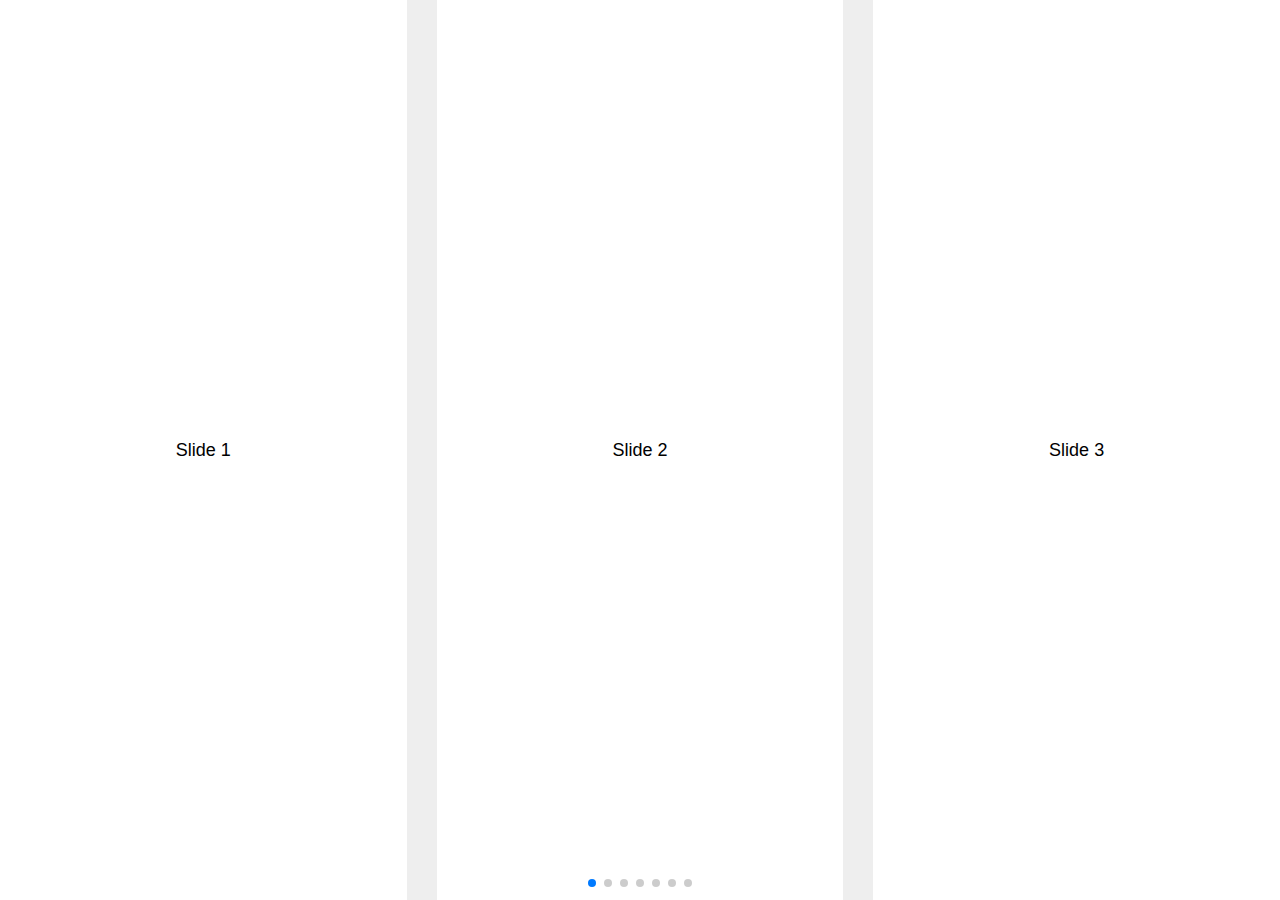
<file: swiper M端插件/demo/110-slides-per-view.html>
<!DOCTYPE html>
<html lang="en">
  <head>
    <meta charset="utf-8" />
    <title>Swiper demo</title>
    <meta
      name="viewport"
      content="width=device-width, initial-scale=1, minimum-scale=1, maximum-scale=1"
    />
    <!-- Link Swiper's CSS -->
    <link
      rel="stylesheet"
      href="../swiper-bundle.min.css"
    />

    <!-- Demo styles -->
    <style>
      html,
      body {
        position: relative;
        height: 100%;
      }

      body {
        background: #eee;
        font-family: Helvetica Neue, Helvetica, Arial, sans-serif;
        font-size: 14px;
        color: #000;
        margin: 0;
        padding: 0;
      }

      .swiper {
        width: 100%;
        height: 100%;
      }

      .swiper-slide {
        text-align: center;
        font-size: 18px;
        background: #fff;

        /* Center slide text vertically */
        display: -webkit-box;
        display: -ms-flexbox;
        display: -webkit-flex;
        display: flex;
        -webkit-box-pack: center;
        -ms-flex-pack: center;
        -webkit-justify-content: center;
        justify-content: center;
        -webkit-box-align: center;
        -ms-flex-align: center;
        -webkit-align-items: center;
        align-items: center;
      }

      .swiper-slide img {
        display: block;
        width: 100%;
        height: 100%;
        object-fit: cover;
      }
    </style>
  </head>

  <body>
    <!-- Swiper -->
    <div class="swiper mySwiper">
      <div class="swiper-wrapper">
        <div class="swiper-slide">Slide 1</div>
        <div class="swiper-slide">Slide 2</div>
        <div class="swiper-slide">Slide 3</div>
        <div class="swiper-slide">Slide 4</div>
        <div class="swiper-slide">Slide 5</div>
        <div class="swiper-slide">Slide 6</div>
        <div class="swiper-slide">Slide 7</div>
        <div class="swiper-slide">Slide 8</div>
        <div class="swiper-slide">Slide 9</div>
      </div>
      <div class="swiper-pagination"></div>
    </div>

    <!-- Swiper JS -->
    <script src="../swiper-bundle.min.js"></script>

    <!-- Initialize Swiper -->
    <script>
      var swiper = new Swiper(".mySwiper", {
        slidesPerView: 3,
        spaceBetween: 30,
        pagination: {
          el: ".swiper-pagination",
          clickable: true,
        },
      });
    </script>
  </body>
</html>
</file>
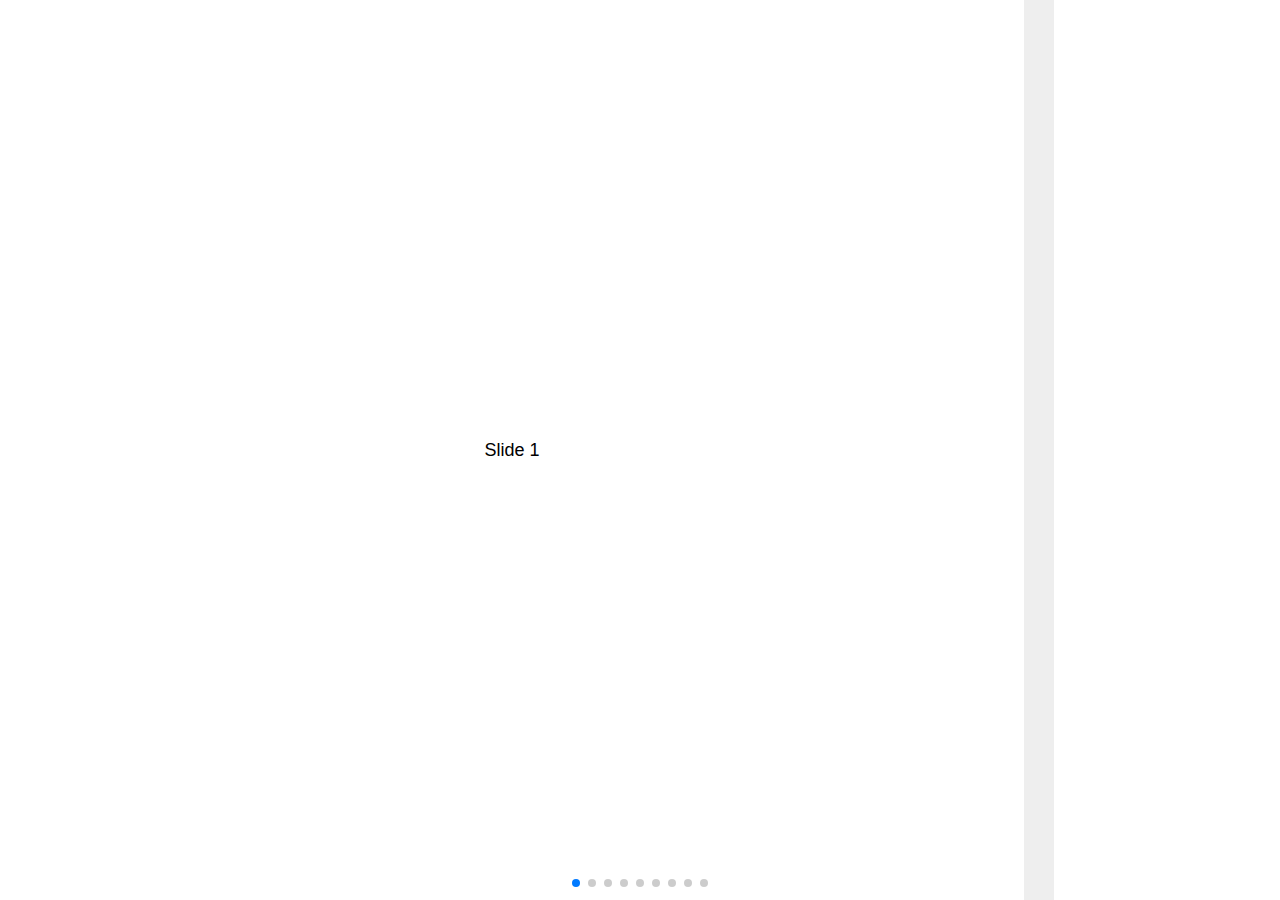
<file: swiper M端插件/demo/120-slides-per-view-auto.html>
<!DOCTYPE html>
<html lang="en">
  <head>
    <meta charset="utf-8" />
    <title>Swiper demo</title>
    <meta
      name="viewport"
      content="width=device-width, initial-scale=1, minimum-scale=1, maximum-scale=1"
    />
    <!-- Link Swiper's CSS -->
    <link
      rel="stylesheet"
      href="../swiper-bundle.min.css"
    />

    <!-- Demo styles -->
    <style>
      html,
      body {
        position: relative;
        height: 100%;
      }

      body {
        background: #eee;
        font-family: Helvetica Neue, Helvetica, Arial, sans-serif;
        font-size: 14px;
        color: #000;
        margin: 0;
        padding: 0;
      }

      .swiper {
        width: 100%;
        height: 100%;
      }

      .swiper-slide {
        text-align: center;
        font-size: 18px;
        background: #fff;

        /* Center slide text vertically */
        display: -webkit-box;
        display: -ms-flexbox;
        display: -webkit-flex;
        display: flex;
        -webkit-box-pack: center;
        -ms-flex-pack: center;
        -webkit-justify-content: center;
        justify-content: center;
        -webkit-box-align: center;
        -ms-flex-align: center;
        -webkit-align-items: center;
        align-items: center;
      }

      .swiper-slide img {
        display: block;
        width: 100%;
        height: 100%;
        object-fit: cover;
      }

      .swiper-slide {
        width: 80%;
      }

      .swiper-slide:nth-child(2n) {
        width: 60%;
      }

      .swiper-slide:nth-child(3n) {
        width: 40%;
      }
    </style>
  </head>

  <body>
    <!-- Swiper -->
    <div class="swiper mySwiper">
      <div class="swiper-wrapper">
        <div class="swiper-slide">Slide 1</div>
        <div class="swiper-slide">Slide 2</div>
        <div class="swiper-slide">Slide 3</div>
        <div class="swiper-slide">Slide 4</div>
        <div class="swiper-slide">Slide 5</div>
        <div class="swiper-slide">Slide 6</div>
        <div class="swiper-slide">Slide 7</div>
        <div class="swiper-slide">Slide 8</div>
        <div class="swiper-slide">Slide 9</div>
      </div>
      <div class="swiper-pagination"></div>
    </div>

    <!-- Swiper JS -->
    <script src="../swiper-bundle.min.js"></script>

    <!-- Initialize Swiper -->
    <script>
      var swiper = new Swiper(".mySwiper", {
        slidesPerView: "auto",
        spaceBetween: 30,
        pagination: {
          el: ".swiper-pagination",
          clickable: true,
        },
      });
    </script>
  </body>
</html>
</file>
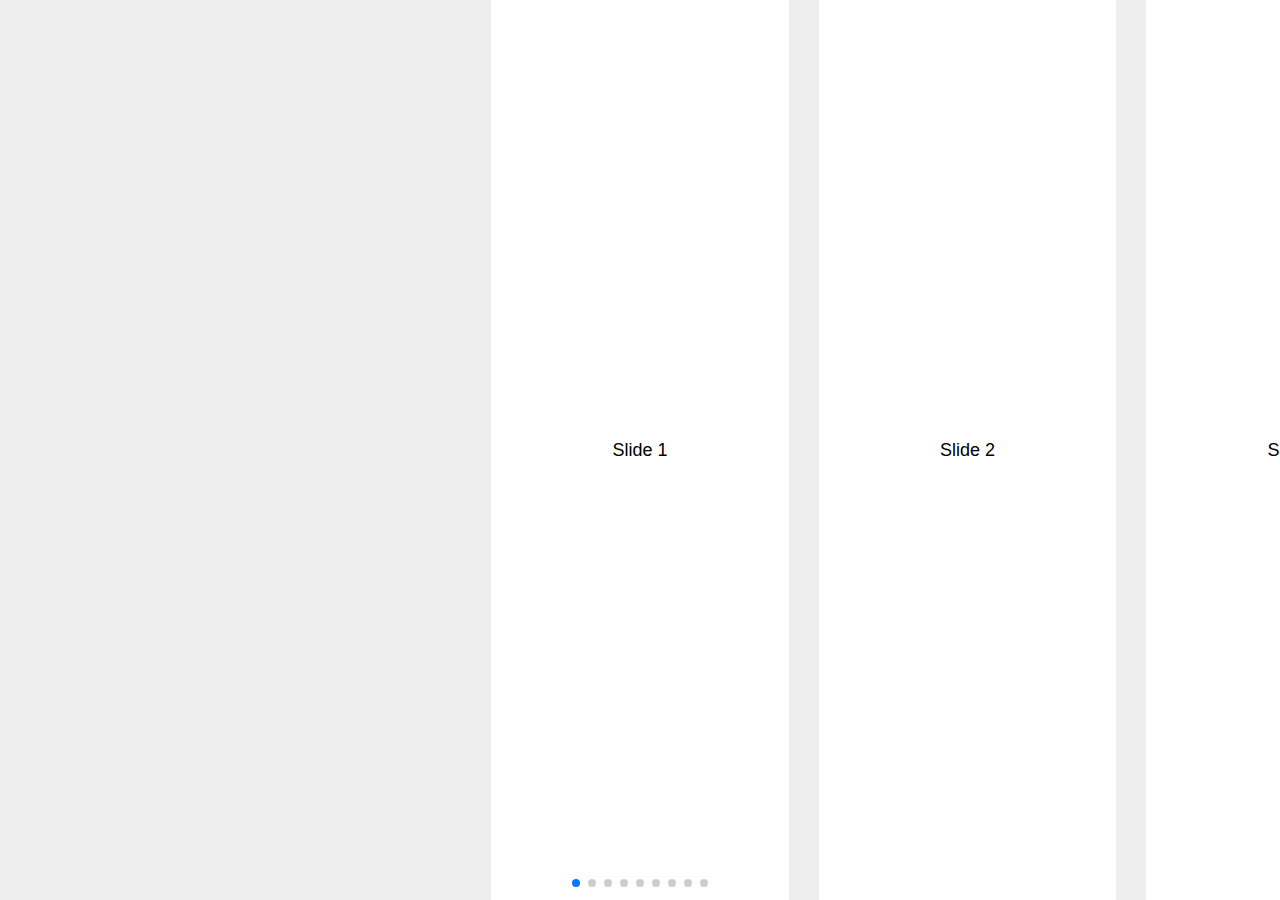
<file: swiper M端插件/demo/130-centered.html>
<!DOCTYPE html>
<html lang="en">
  <head>
    <meta charset="utf-8" />
    <title>Swiper demo</title>
    <meta
      name="viewport"
      content="width=device-width, initial-scale=1, minimum-scale=1, maximum-scale=1"
    />
    <!-- Link Swiper's CSS -->
    <link
      rel="stylesheet"
      href="../swiper-bundle.min.css"
    />

    <!-- Demo styles -->
    <style>
      html,
      body {
        position: relative;
        height: 100%;
      }

      body {
        background: #eee;
        font-family: Helvetica Neue, Helvetica, Arial, sans-serif;
        font-size: 14px;
        color: #000;
        margin: 0;
        padding: 0;
      }

      .swiper {
        width: 100%;
        height: 100%;
      }

      .swiper-slide {
        text-align: center;
        font-size: 18px;
        background: #fff;

        /* Center slide text vertically */
        display: -webkit-box;
        display: -ms-flexbox;
        display: -webkit-flex;
        display: flex;
        -webkit-box-pack: center;
        -ms-flex-pack: center;
        -webkit-justify-content: center;
        justify-content: center;
        -webkit-box-align: center;
        -ms-flex-align: center;
        -webkit-align-items: center;
        align-items: center;
      }

      .swiper-slide img {
        display: block;
        width: 100%;
        height: 100%;
        object-fit: cover;
      }
    </style>
  </head>

  <body>
    <!-- Swiper -->
    <div class="swiper mySwiper">
      <div class="swiper-wrapper">
        <div class="swiper-slide">Slide 1</div>
        <div class="swiper-slide">Slide 2</div>
        <div class="swiper-slide">Slide 3</div>
        <div class="swiper-slide">Slide 4</div>
        <div class="swiper-slide">Slide 5</div>
        <div class="swiper-slide">Slide 6</div>
        <div class="swiper-slide">Slide 7</div>
        <div class="swiper-slide">Slide 8</div>
        <div class="swiper-slide">Slide 9</div>
      </div>
      <div class="swiper-pagination"></div>
    </div>

    <!-- Swiper JS -->
    <script src="../swiper-bundle.min.js"></script>

    <!-- Initialize Swiper -->
    <script>
      var swiper = new Swiper(".mySwiper", {
        slidesPerView: 4,
        spaceBetween: 30,
        centeredSlides: true,
        pagination: {
          el: ".swiper-pagination",
          clickable: true,
        },
      });
    </script>
  </body>
</html>
</file>
<file: yejiahao.css>
*{
  /* padding: 0; */
  /* margin:0; */
  box-sizing: border-box; 
  /* list-style: none; */
  font-family: '微软雅黑';
  font-size: 12px;
}
body{
  scroll-behavior:smooth;
}

.contain{
  margin-left: 200px;
  width: 800px;
  height: 1450px;
  background-color:#fff;
  
}

/* 标签居中的类 */
.wrapped{
  margin: 0,auto;
  width: 800px;
}

#head{
  display: inline-block;
  position: absolute;
  margin: 50%;;
  width: 280px;
  height: 82px;
  background-color: red;
}


label{
  font-weight:bold;
  font-size: 12px;
}
hr{
  border: 1px solid #000;
}


/* pg_1 */
.pg_1{
  position: relative;
  height: 150px;
  text-align: center;
  font-size: 10.5px;
}
.info_base{
  
  position: absolute;
  top: 50px;
  left: 248px;
  /* padding: 10px; */
}
b{ 
  font-family: '微软雅黑';
  font-weight: 100px;
  font-size: 20px;
}
img[alt='证件照']{
  position: absolute;
  top:35px;
  right: 50px;
  width: 95px;
  height: 130px;
}
.pg_1_1{
  display: flex;
  justify-content: flex-start;
}
.pg_1_1 div{
  font-size: 18px;
  border: 1px solid #000;
}
.pg_2_1{
  display: flex;
  justify-content: space-between;
  font-weight: bolder;
}

.pg_5_1,.pg_4_1{
  display: flex;
  justify-content: space-between;
}
.pg_6_1,.pg_7_1{
  display: flex;
  justify-content: flex-end;
}

svg{
  cursor: pointer;
}
</file>
